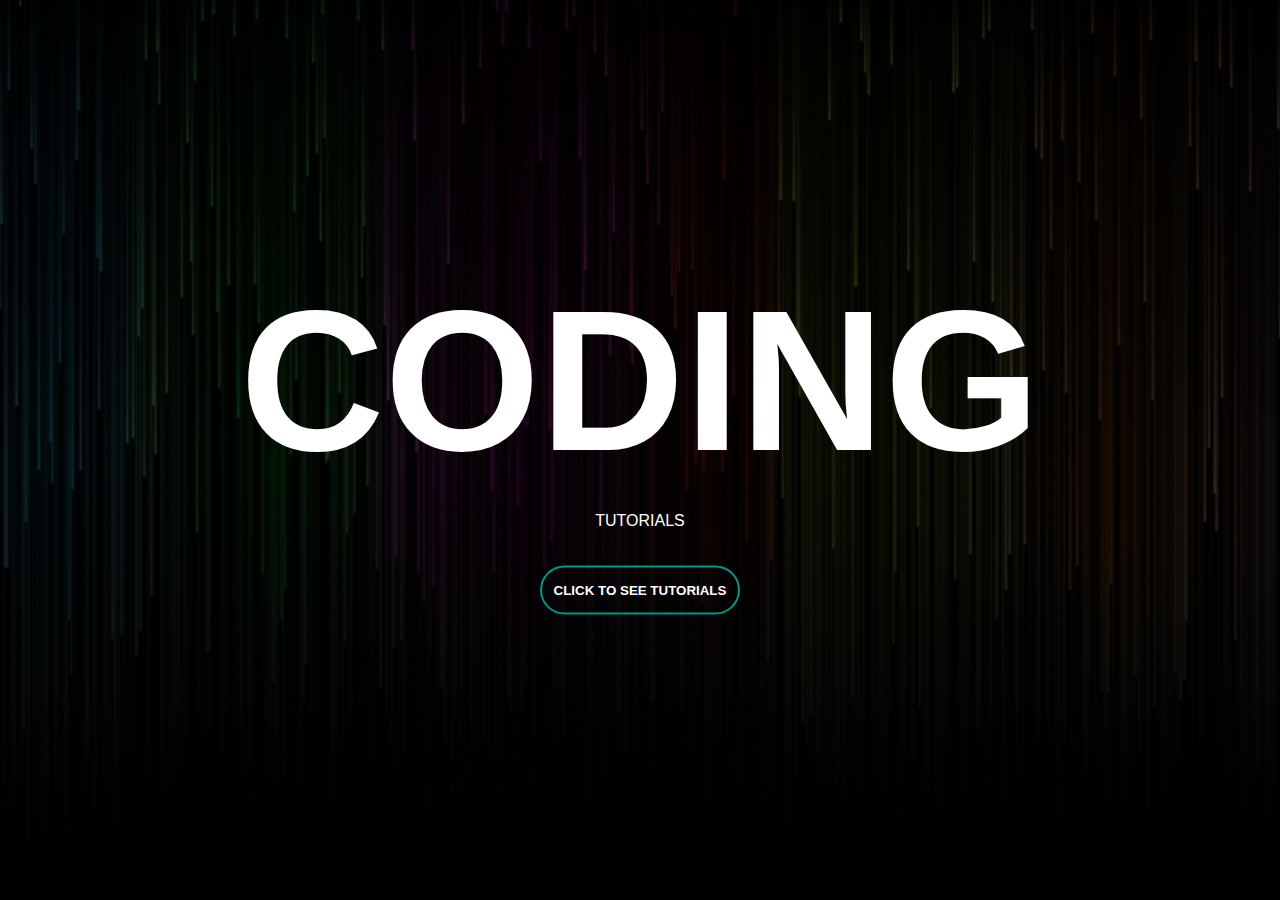
<file: index.html>
<!DOCTYPE html>
<html>
  <head>
    <meta name="viewpoint" content="width=device-width, initial-scale=1.0">
    <title>PR 2 WEB</title>
    <link rel="stylesheet" href="index.css">
  </head>
  <body>
    <div class="banner">
      <div class="navbar">
        <ul>
        </ul>
      </div>

      <div class="content">
        <h1>CODING</h1>
        <p>TUTORIALS</p>
        <a href="CATEGORY.html">
          <button type="button"><span></span>CLICK TO SEE TUTORIALS</button>
        </a>
      </div>
    </div>
  </body>
</html>
</file>
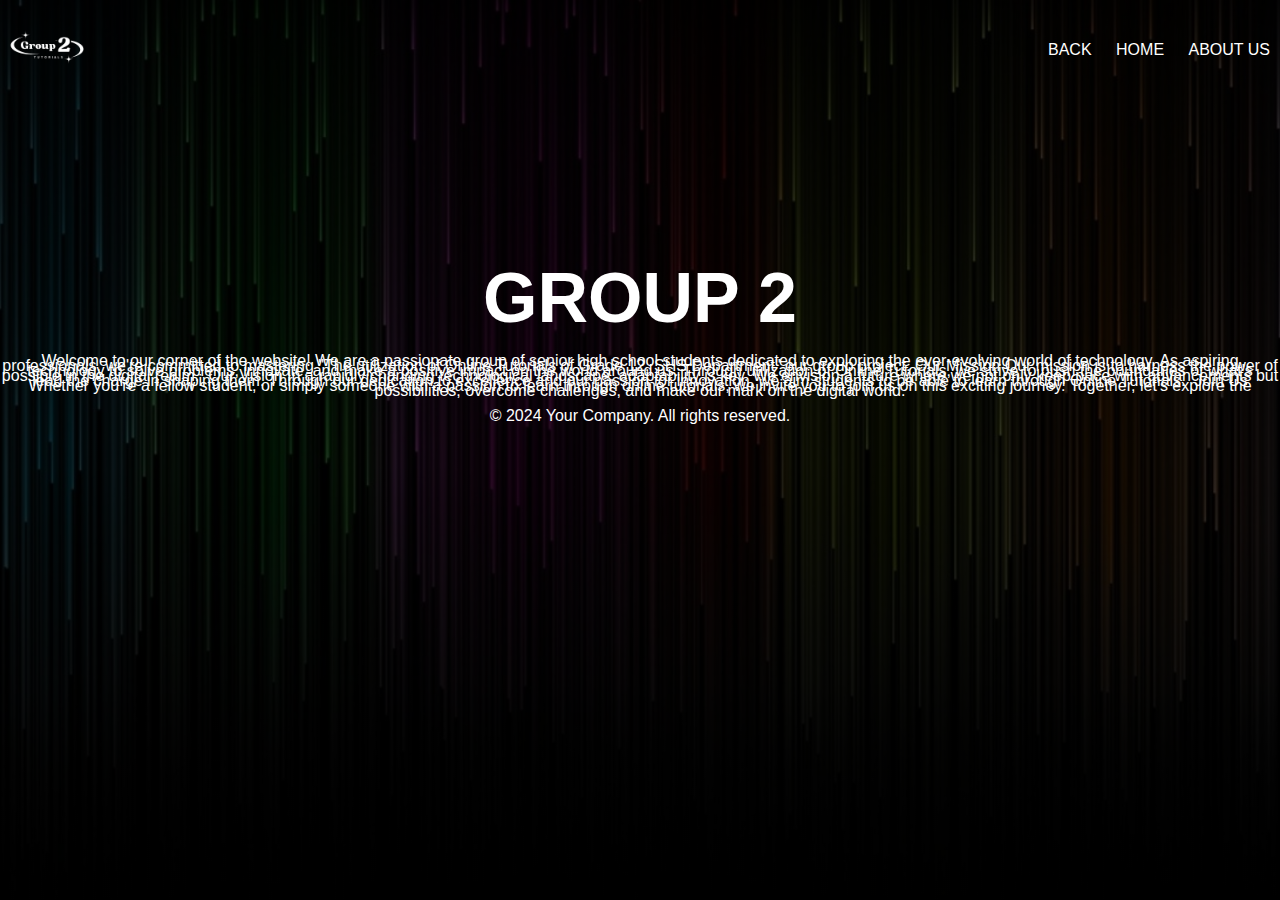
<file: ABOUTUS.html>
<!DOCTYPE html>
<html>
  <head>
    <meta name="viewpoint" content="width=device-width, initial-scale=1.0">
    <title>PR 2 WEB</title>
    <link rel="stylesheet" href="ABOUTUS.css">
  </head>
  <body>
    <div class="banner">
      <div class="navbar">
        <img src="LOGO.png" class="logo">
        <ul>
          <li><a href="CATEGORY.html">BACK</a></li>
          <li><a href="index.html">HOME</a></li>
          <li><a href="ABOUTUS.html">About Us</a></li>
        </ul>
      </div>

      <div class="content">
        <h1>GROUP 2</h1>
        <p>
Welcome to our corner of the website! We are a passionate group of senior high school students dedicated to exploring the ever-evolving world of technology. As aspiring professionals, we're committed to mastering "The utilization of Online Tutorials of Grade 12, SHS Department" our group project.
Our Mission
Our mission is to harness the power of technology to solve problems, innovate, and make a positive impact on the world around us. Through utilization of Online Tutorials, we strive to push the boundaries of what's possible in the digital realm. 
Our Vision
In a rapidly changing technological landscape, adaptability is key. We envision a future where we not only keep pace with advancements but lead the charge in shaping them. Through our dedication to excellence and our passion for innovation, we aim students to be able to learn through Online Tutorials. 
Join Us
Whether you're a fellow student, or simply someone with a passion to learn through online tutorials, we invite you to join us on this exciting journey. Together, let's explore the possibilities, overcome challenges, and make our mark on the digital world.</p>
    </section>
</main>
<footer>
  <p>&copy; 2024 Your Company. All rights reserved.</p>
</footer>
      </div>
    </div>
  </body>
</html>
</file>
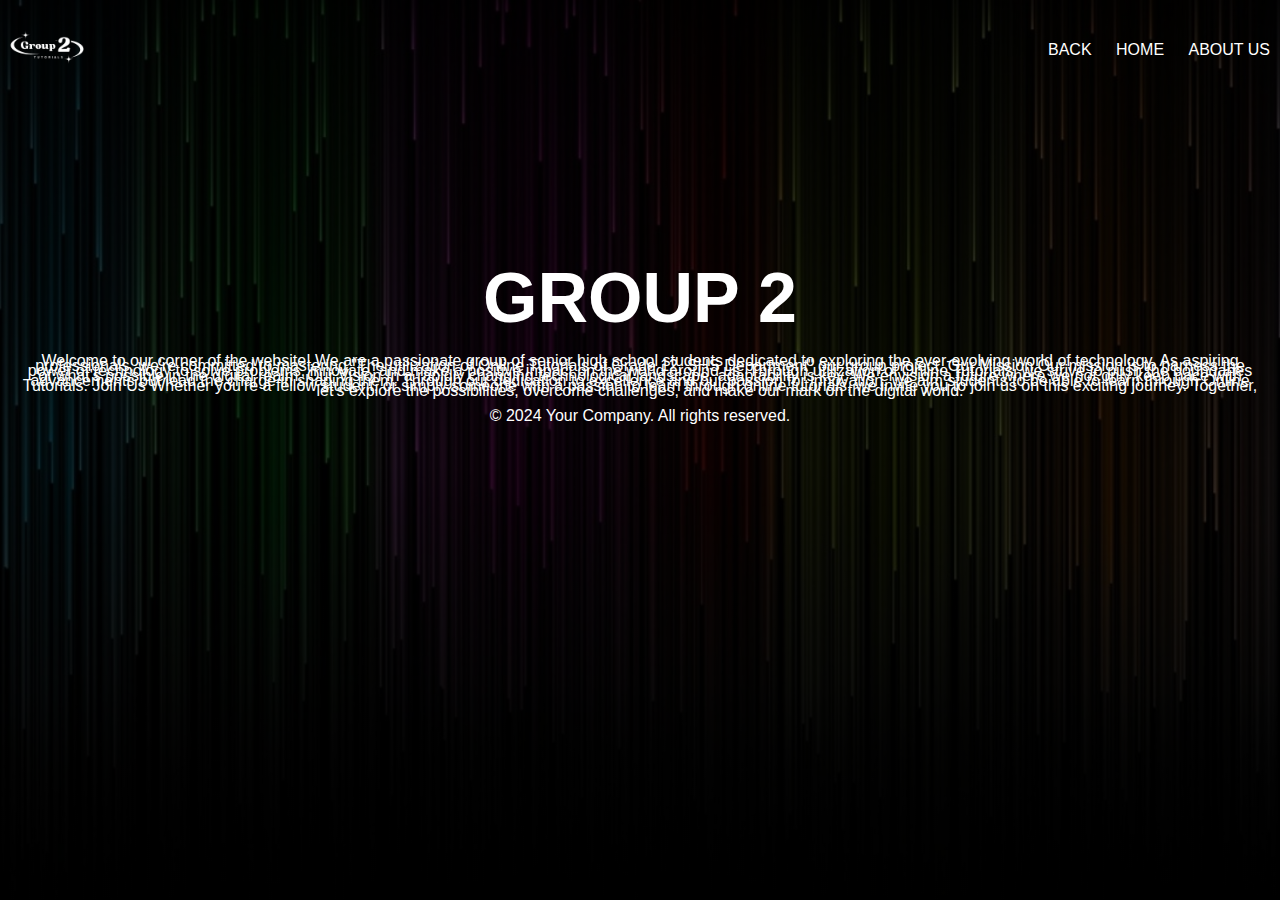
<file: ABOUTUS1.html>
<!DOCTYPE html>
<html>
  <head>
    <meta name="viewpoint" content="width=device-width, initial-scale=1.0">
    <title>PR 2 WEB</title>
    <link rel="stylesheet" href="ABOUTUS.css">
  </head>
  <body>
    <div class="banner">
      <div class="navbar">
        <img src="LOGO.png" class="logo">
        <ul>
          <li><a href="CATEGORY.html">BACK</a></li>
          <li><a href="index.html">HOME</a></li>
          <li><a href="ABOUTUS.html">About Us</a></li>
        </ul>
      </div>

      <div class="content">
        <h1>GROUP 2</h1>
        <p class="paragraph" style="margin: 20px;">
  Welcome to our corner of the website! We are a passionate group of senior high school students dedicated to exploring the ever-evolving world of technology. As aspiring professionals, we're committed to mastering "The utilization of Online Tutorials of Grade 12, SHS Department" our group project.
  Our Mission
  Our mission is to harness the power of technology to solve problems, innovate, and make a positive impact on the world around us. Through utilization of Online Tutorials, we strive to push the boundaries of what's possible in the digital realm. 
  Our Vision
  In a rapidly changing technological landscape, adaptability is key. We envision a future where we not only keep pace with advancements but lead the charge in shaping them. Through our dedication to excellence and our passion for innovation, we aim students to be able to learn through Online Tutorials. 
  Join Us
  Whether you're a fellow student, or simply someone with a passion to learn through online tutorials, we invite you to join us on this exciting journey. Together, let's explore the possibilities, overcome challenges, and make our mark on the digital world.
</p>
    </section>
</main>
<footer>
  <p>&copy; 2024 Your Company. All rights reserved.</p>
</footer>
      </div>
    </div>
  </body>
</html>
</file>
<file: index.css>
*{
  margin: 0;
  padding: 0;
  font-family: "Arial", sans-serif;
}
.banner{
  width: 100%;
  height: 100vh;
  background-image: linear-gradient(rgba(0,0,0,0.75),rgba(0,0,0,0.75)),url(PRBGG.jpg);
  background-size: cover;
  background-position: center;
}
.content {
  width: 100%;
  position: absolute;
  top: 50%;
  left: 50%;
  transform: translate(-50%, -50%);
  text-align: center;
}
.content h1 {
  font-size: 200px;
  margin-top: 0;
}

.content p {
  margin: 20px auto;
  font-size: 150
  font-weight: 100;
  line-height: 10px;
}
h1, p {
  color: white;
}
button {
  width: 200px;
  padding: 15px 0;
  text-align: center;
  margin: 20px 10px;
  border-radius: 25px;
  font-weight: bold;
  border: 2px solid #009688;
  background: transparent;
  color: #fff;
  cursor: pointer;
  position: relative;
  overflow: hidden;
  transition: border-color 0.5s;
}

span {
  background: #009688;
  height: 100%;
  width: 0;
  border-radius: 25px;
  position: absolute;
  left: 0;
  bottom: 0;
  z-index: -1;
  transition: width 0.5s;
}

button:hover span {
  width: 100%;
}

button:hover {
  border-color: transparent;
}
</file>
<file: ABOUTUS.css>
*{
    margin: 0;
    padding: 0;
    font-family: "Arial", sans-serif;
  }
  .banner{
    width: 100%;
    height: 100vh;
    background-image: linear-gradient(rgba(0,0,0,0.75),rgba(0,0,0,0.75)),url(PRBGG.jpg);
    background-size: cover;
    background-position: center;
  }
  .navbar {
  position: upper right;
  top: 0;
  right: 0;
  padding: 0;
  display: flex;
  align-items: center;
  justify-content: space-between;
  width: 100%;
  }
  .logo {
  width: 90%;
  max-width: 100px;
  cursor: pointer;
  position: upper left;
  top: 0;
  left: 0;
  }
  .navbar ul {
    margin: 0;
    padding: 0;
    list-style: none;
  }
  .navbar ul li {
    display: inline-block;
    margin: 0 10px;
    position: relative;
  }
  .navbar ul li a {
    text-decoration: none;
    color: #fff;
    text-transform: uppercase;
  }
  .navbar ul li::after {
    content: "";
    height: 3px;
    width: 0;
    background: white;
    position: absolute;
    left: 0;
    bottom: -5px;
    transition: width 0.5s;
  }
  .navbar ul li:hover::after {
    width: 100%;
  }
  .content {
    width: 100%;
    position: absolute;
    top: 50%;
    left: 50%;
    transform: translate(-50%, -50%);
    text-align: center;
  }
  .content h1 {
    font-size: 70px;
    margin-top: -15%;
  }
  
  .content p {
    margin: 20px auto;
    font-weight: 100;
    line-height: 5px;
  }
  h1, p {
    color: white;
  }
  button {
    width: 200px;
    padding: 15px 0;
    text-align: center;
    margin: 20px 10px;
    border-radius: 25px;
    font-weight: bold;
    border: 2px solid #009688;
    background: transparent;
    color: #fff;
    cursor: pointer;
    position: relative;
    overflow: hidden;
    transition: border-color 0.5s;
  }
  
  span {
    background: #009688;
    height: 100%;
    width: 0;
    border-radius: 25px;
    position: absolute;
    left: 0;
    bottom: 0;
    z-index: -1;
    transition: width 0.5s;
  }
  
  button:hover span {
    width: 100%;
  }
  
  button:hover {
    border-color: transparent;
  }
  
  
  @media screen and (max-width: 600px)
  {
    .content h1 {
      font-size: 36px;
      line-height: 50px;
    }
  } 
  @media screen and (max-width: 600px) {
    .navbar {
      padding: 10px;
    }
  
    .navbar ul {
      flex-direction: column;
      align-items: flex-end;
      position: absolute;
      top: 100%;
      right: 0;
      background-color: rgba(0, 0, 0, 0.75);
      width: 100%;
      padding: 10px;
      display: none;
    }
  
    .navbar ul.show {
      display: flex;
    }
  
    .navbar ul li {
      margin: 10px 0;
    }
  
    .navbar ul li::after {
      display: none;
    }
  
    .navbar .menu-toggle {
      display: block;
      color: white;
      cursor: pointer;
      font-size: 20px;
    }
    li form {
    display: flex;
    flex-direction: column;
    align-items: flex-start;
  }
  
  li input[type="text"] {
    padding: 5px;
    border: 1px solid #ccc;
    border-radius: 3px;
    margin-bottom: 5px;
  }
  
  li button {
    padding: 5px 10px;
    background-color: #009688;
    color: #fff;
    border: none;
    border-radius: 3px;
    cursor: pointer;
  }
      .paragraph {
  margin: 20px;
}
  }
</file>
